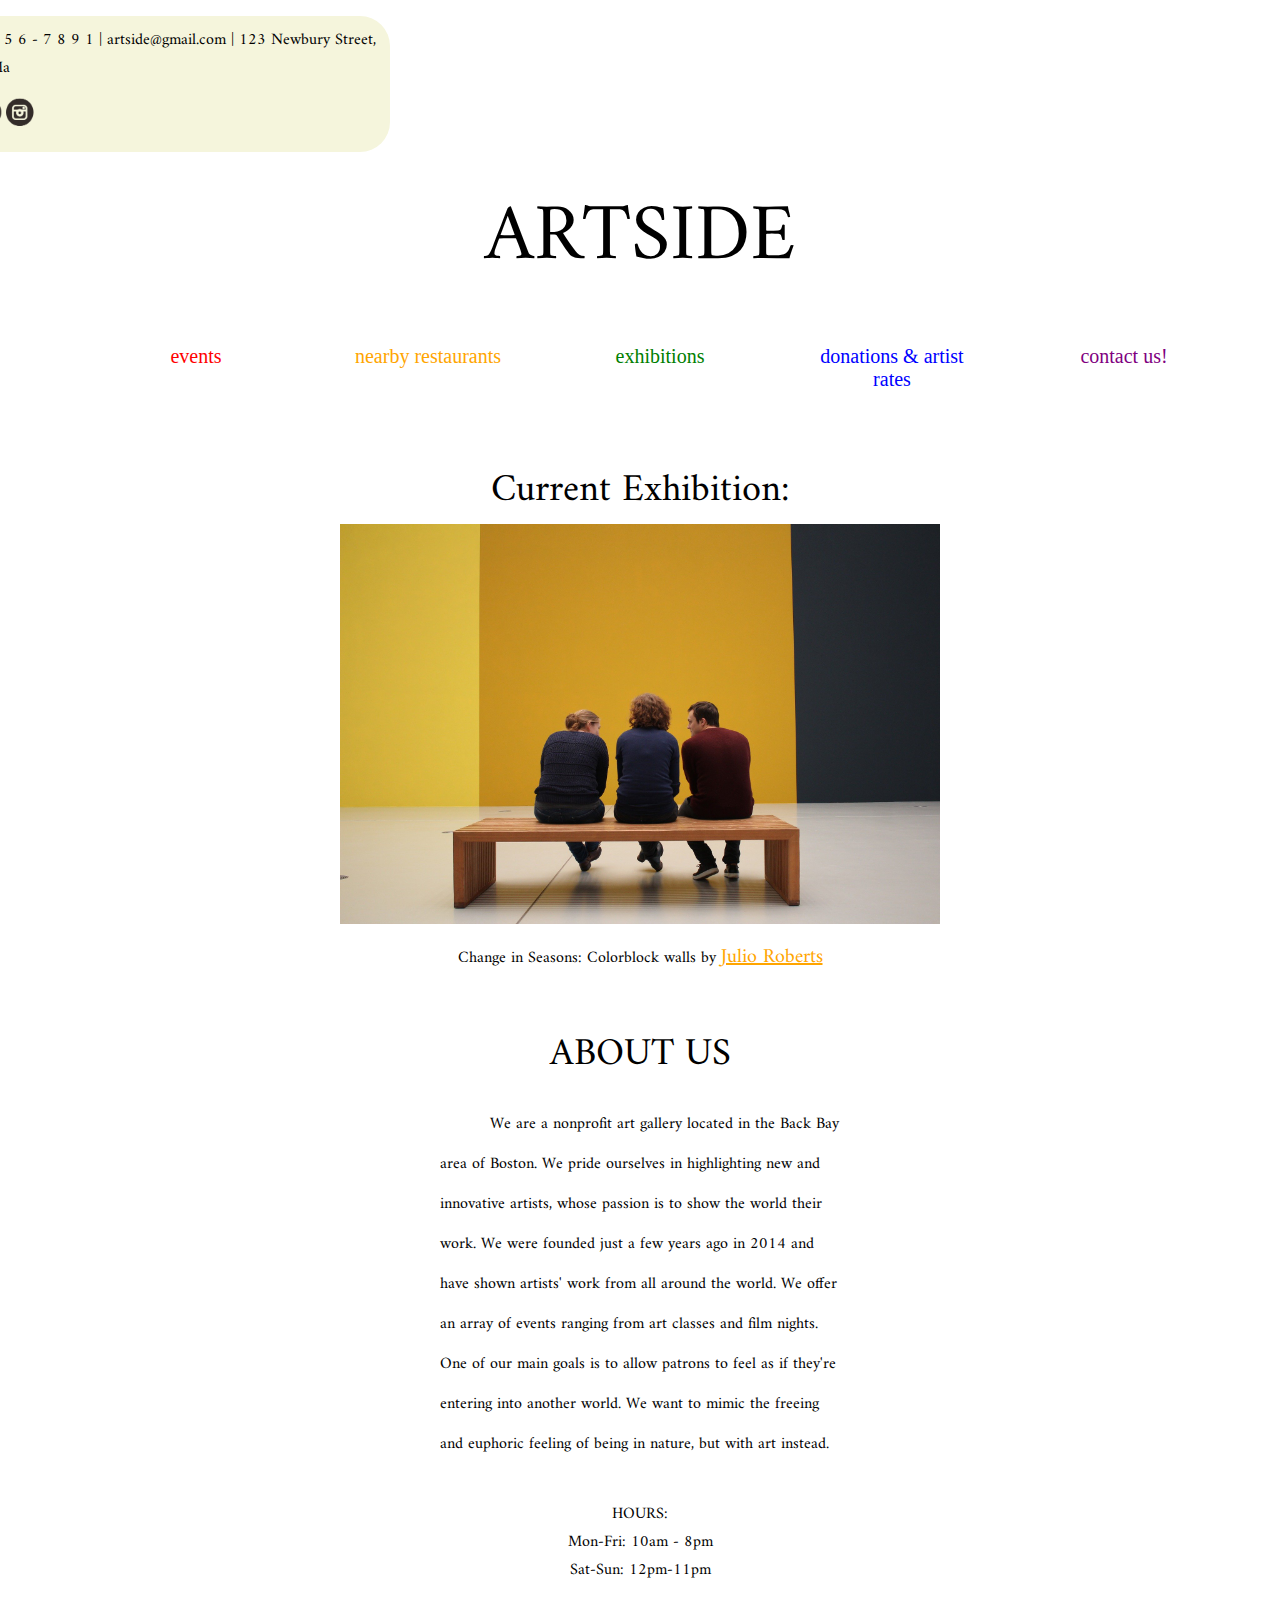
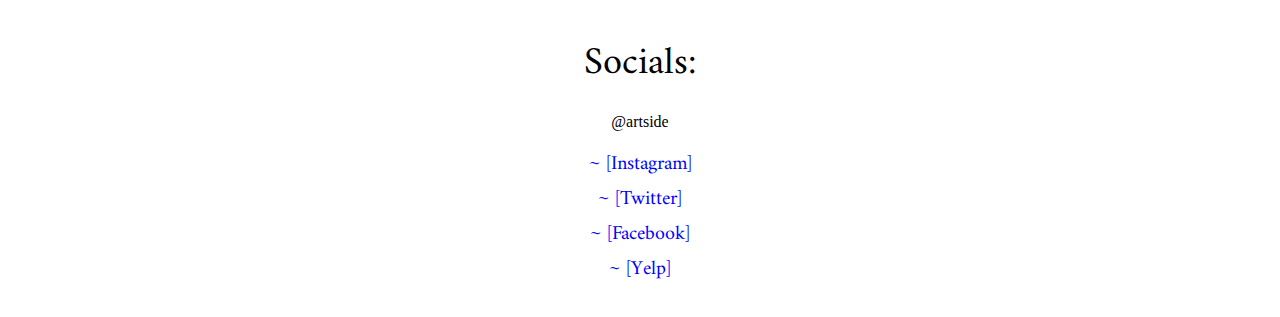
<file: index.html>
<!DOCTYPE html>
<html lang = "en">
    <head>
        <title> HOME | ArtSide</title>
        <meta charset = "utf-8">
        <link href = "css/index.css" type = "text/css" rel = "stylesheet"/>
         <link href="https://fonts.googleapis.com/css?family=Amiri&display=swap" rel="stylesheet">
    </head>

    <body>
        <p class = "num">(1 2 3) 4 5 6 - 7 8 9 1 | artside@gmail.com | 123 Newbury Street, Boston Ma
        <img src = "images/logos.png" height = "60px" class = "logos">
        </p>
        <p class = "title"> ARTSIDE </p>
        <nav>
        <ul class = "gridwrapper"> 
            <li><a href = "events.html" class = "events">events</a></li>
            <li><a href = "restaurants.html" class = "restaurants">nearby restaurants</a></li>
            <li><a href = "exhibitions.html" class = "exhibitions">exhibitions</a></li>
            <li><a href = "donations.html" class = "donate"> donations &#38; artist rates</a></li>
            <li><a href = "contact.html" class = "contact">contact us!</a></li>
        </ul>
        </nav>
        
        <p class = "aboutus">Current Exhibition:</p>
        <img src = "images/visitor.jpg" alt = "gallery" class = "galimage">
        <p class = "exhibit">Change in Seasons: Colorblock walls by <a href = "exhibitions.html" class = "juliolink"><u>Julio Roberts</u></a></p>
        <p class = "aboutus"> ABOUT US </p>
        <p class = "aboutpara"> We are a nonprofit art gallery located in the Back Bay area of Boston. We pride ourselves in highlighting new and innovative artists, whose passion is to show the world their work. We were founded just a few years ago in 2014 and have shown artists' work from all around the world. We offer an array of events ranging from art classes and film nights. One of our main goals is to allow patrons to feel as if they're entering into another world. We want to mimic the freeing and euphoric feeling of being in nature, but with art instead.</p>
        <div style="text-align:center"> 
        <p class = "hours"> HOURS: <br>
            Mon-Fri: 10am - 8pm <br>
            Sat-Sun: 12pm-11pm <br></p>
        <p class = "aboutus"> Socials: </p>
        <p class = "artside">@artside</p>
        <a href = "" class = "insta">~ [Instagram] </a><br>
        <a href = "" class = "insta">~ [Twitter]</a><br>
        <a href = "" class = "insta">~ [Facebook]</a><br>
        <a href = "" class = "insta">~ [Yelp] </a>
        </div>
    </body>
    
    
</html>
</file>
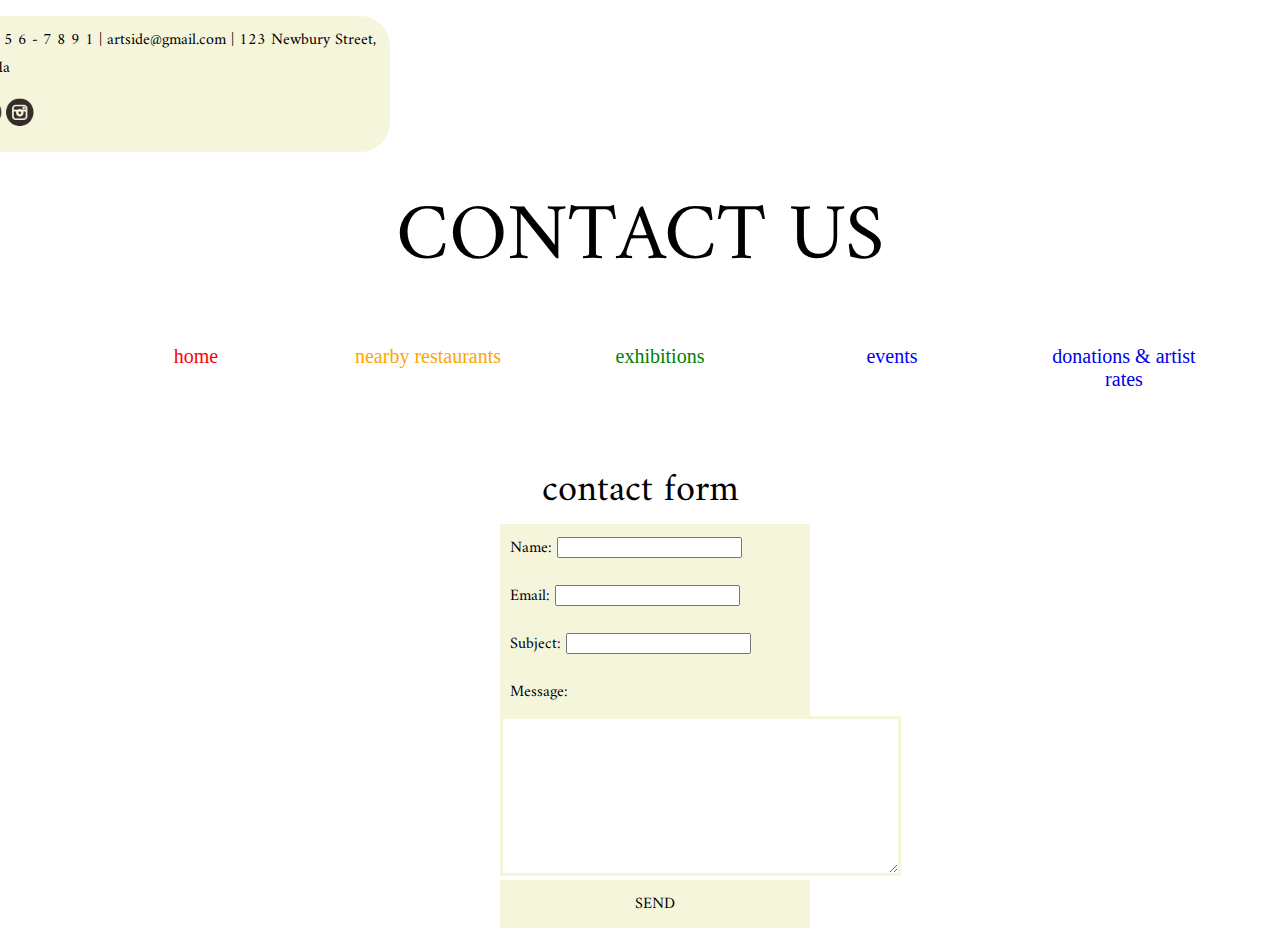
<file: contact.html>
<!DOCTYPE html>
<html lang = "en">
    <head>
        <title> CONTACT US | ArtSide</title>
        <meta charset = "utf-8">
        <link href = "css/index.css" type = "text/css" rel = "stylesheet"/>
        <link href="https://fonts.googleapis.com/css?family=Amiri&display=swap" rel="stylesheet">
    </head>
    
    <body>
    <p class = "num">(1 2 3) 4 5 6 - 7 8 9 1 | artside@gmail.com | 123 Newbury Street, Boston Ma
        <img src = "images/logos.png" height = "60px" class = "logos">
        </p>
    <p class = "title"> CONTACT US </p>
        <nav>
        <ul class = "gridwrapper">
            <li><a href = "index.html" class = "home">home</a></li>
            <li><a href = "restaurants.html" class = "restaurants">nearby restaurants</a></li>
            <li><a href = "exhibitions.html" class = "exhibitions">exhibitions</a></li>
            <li><a href = "events.html" class = "donate"> events</a></li>
            <li><a href = "donations.html"> donations &#38; artist rates</a></li>
        </ul>
        </nav>
        <p class = "aboutus">contact form</p>
        <form class = "first">
            Name:
            <input type="text">
        </form>
        <form class = "first">
            Email:
            <input type="text">
        </form>
        <form class = "first">
            Subject:
            <input type="text">
        </form>
        <form class = "first">Message:</form>
        <textarea rows="10" cols="47.9" class = "second"></textarea>
        <form class = "third">SEND</form>
    </body>
</html>
</file>
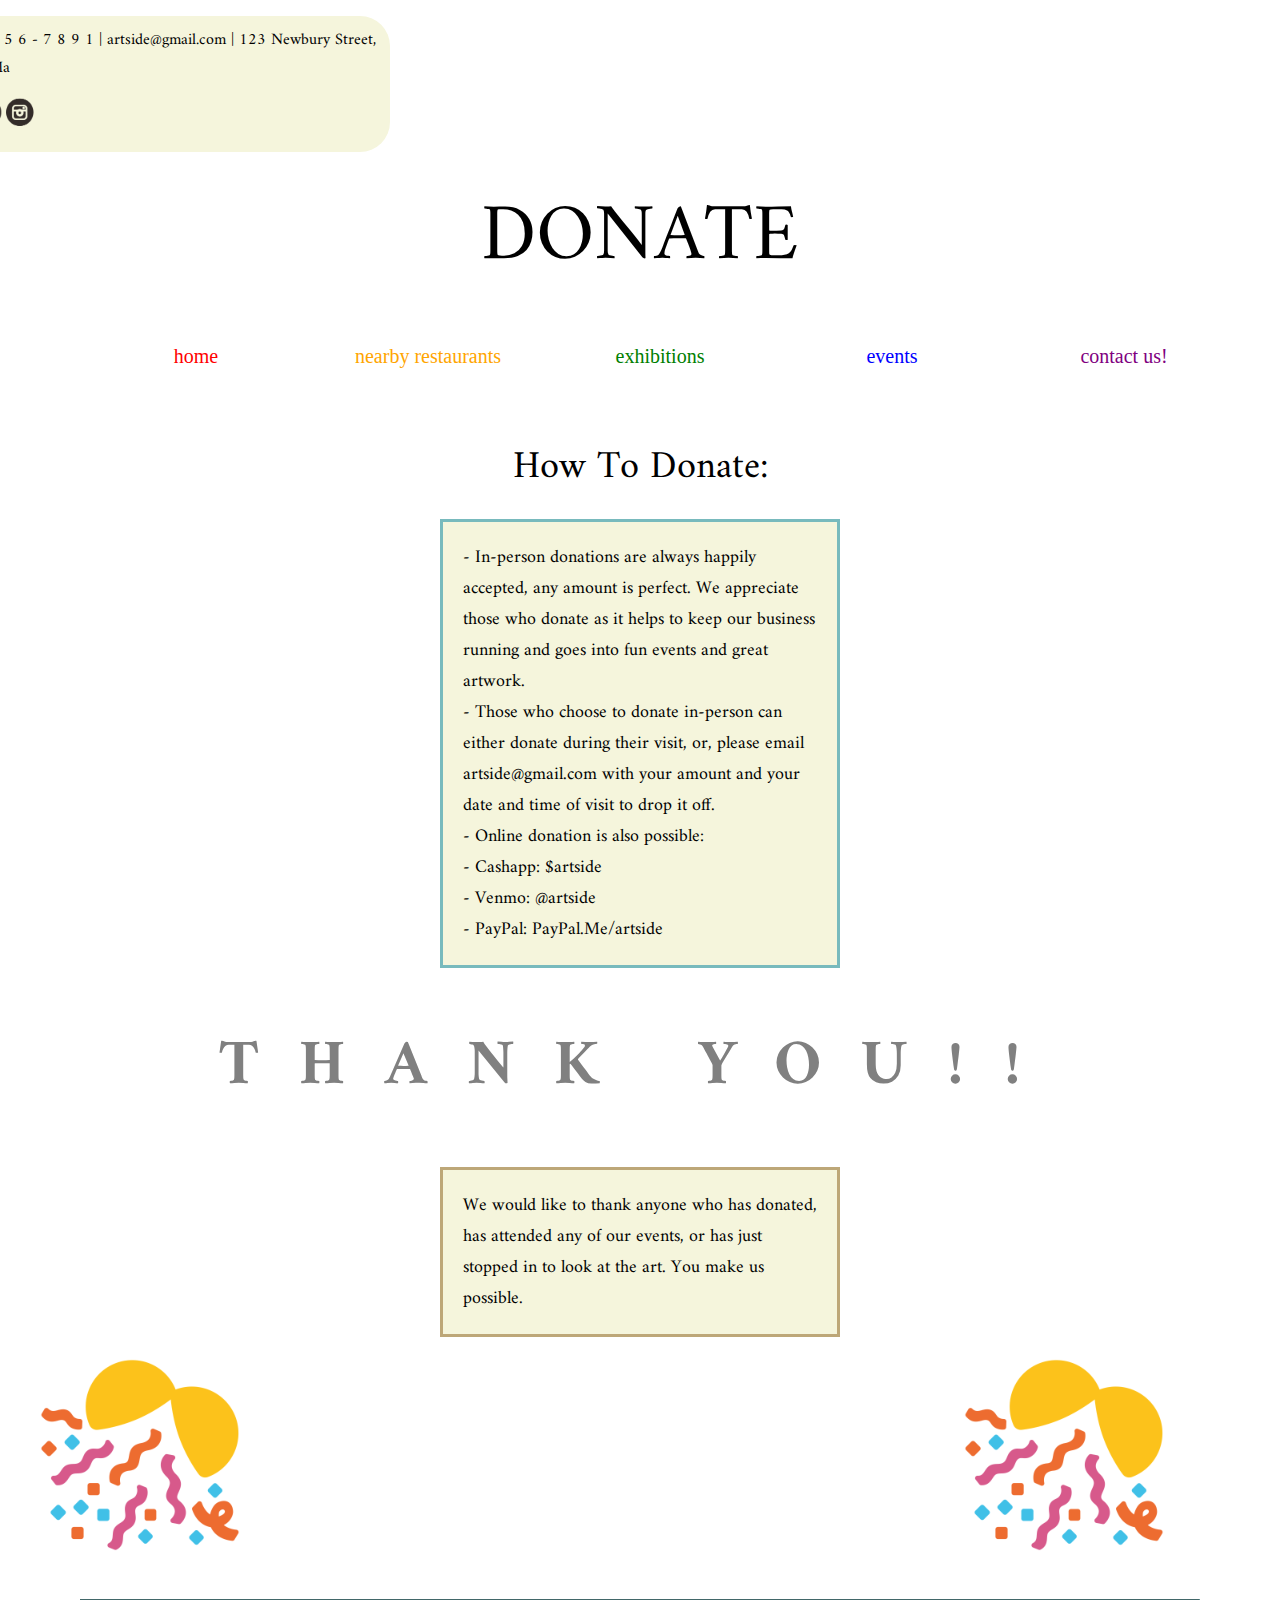
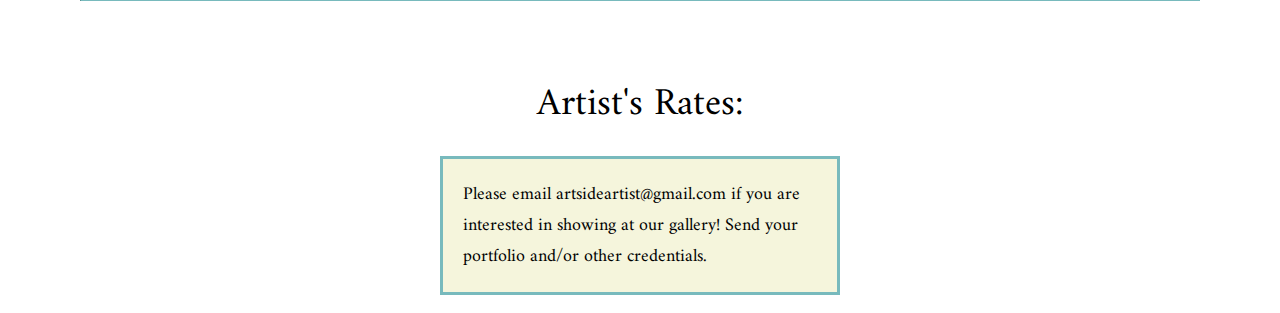
<file: donations.html>
<!DOCTYPE html>
<html lang = "en">
    <head>
        <title> DONATIONS | ArtSide</title>
        <meta charset = "utf-8">
        <link href = "css/index.css" type = "text/css" rel = "stylesheet"/>
        <link href="https://fonts.googleapis.com/css?family=Amiri&display=swap" rel="stylesheet">
    </head>
    
    <body>
    <p class = "num">(1 2 3) 4 5 6 - 7 8 9 1 | artside@gmail.com | 123 Newbury Street, Boston Ma
        <img src = "images/logos.png" height = "60px" class = "logos">
        </p>
    <p class = "title"> DONATE </p>
        <nav>
        <ul class = "gridwrapper">
            <li><a href = "index.html" class = "home">home</a></li>
            <li><a href = "restaurants.html" class = "restaurants">nearby restaurants</a></li>
            <li><a href = "exhibitions.html" class = "exhibitions">exhibitions</a></li>
            <li><a href = "events.html" class = "donate"> events</a></li>
            <li><a href = "contact.html" class = "contact">contact us!</a></li>
        </ul>
        </nav>
        <p class = "aboutus">How To Donate:</p>
        <p class = "donations"> - In-person donations are always happily accepted, any amount is perfect. We appreciate those who donate as it helps to keep our business running and goes into fun events and great artwork. <br>
        - Those who choose to donate in-person can either donate during their visit, or, please email artside@gmail.com with your amount and your date and time of visit to drop it off.<br>
        - Online donation is also possible:<br>
        - Cashapp: $artside<br>
        - Venmo: @artside<br>
        - PayPal: PayPal.Me/artside
        </p>
        <h1 class = "thankyou"> THANK YOU!! </h1>
        <p class = "thx"> We would like to thank anyone who has donated, has attended any of our events, or has just stopped in to look at the art. You make us possible.</p> <img src = "images/confetti.png" height = 200em> <img src = "images/confetti.png" height = 200em class = "confetti"> 
        <hr>
        <p class = "aboutus">Artist's Rates:</p>
        <p class = "donations"> Please email artsideartist@gmail.com if you are interested in showing at our gallery! Send your portfolio and/or other credentials.</p>
    </body>
</html>
</file>
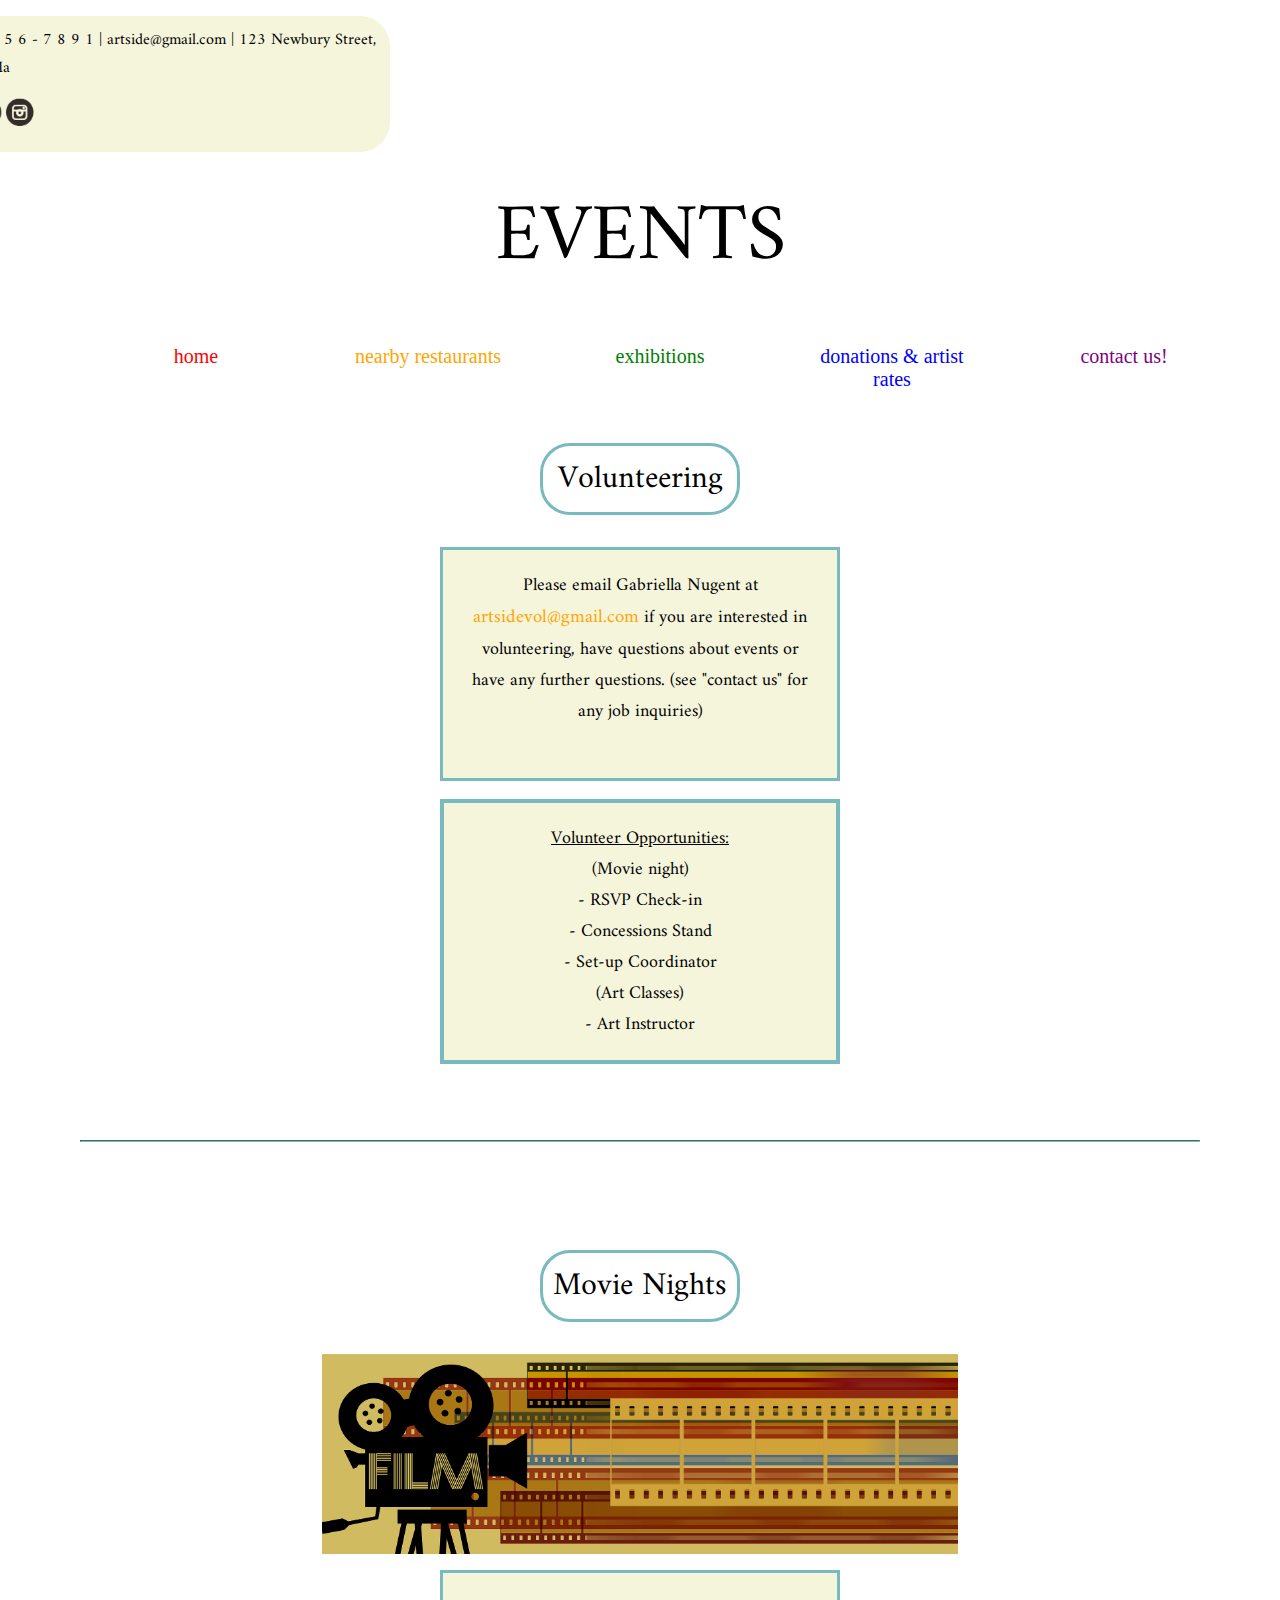
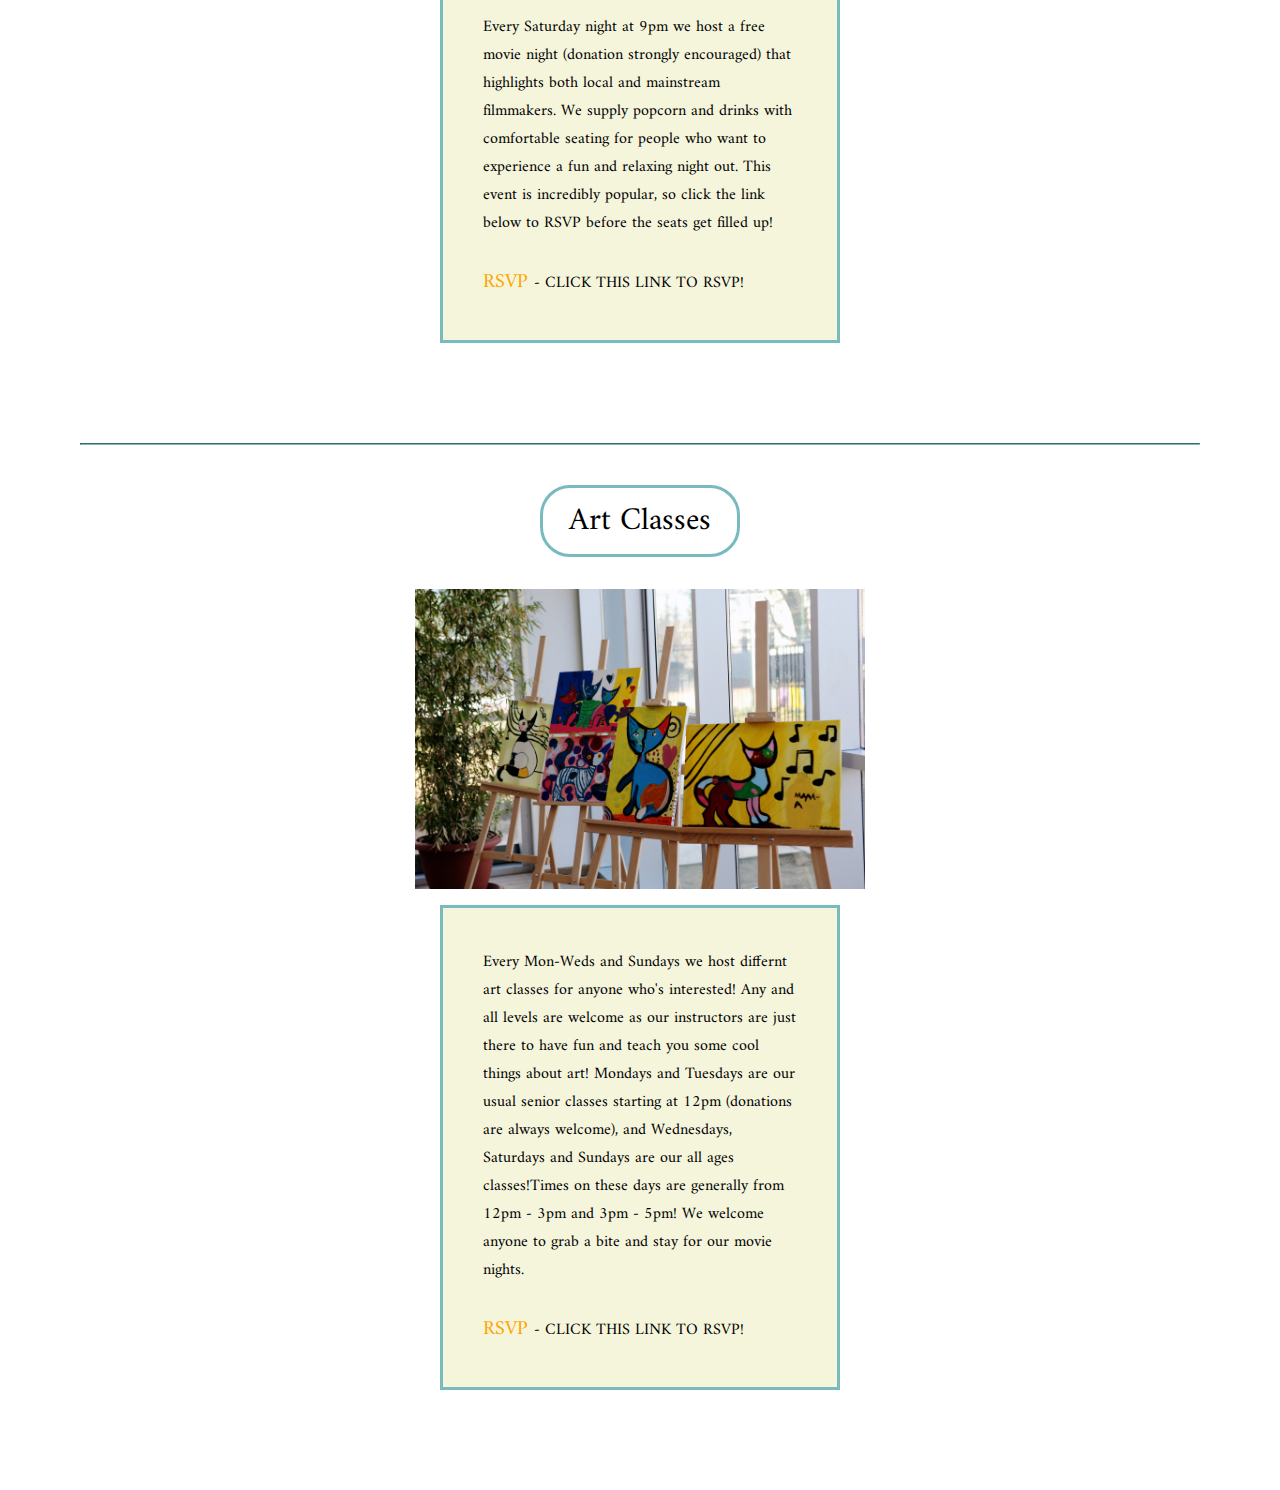
<file: events.html>
<!DOCTYPE html>
<html lang = "en">
    <head>
        <title> EVENTS | ArtSide</title>
        <meta charset = "utf-8">
        <link href = "css/index.css" type = "text/css" rel = "stylesheet"/>
        <link href="https://fonts.googleapis.com/css?family=Amiri&display=swap" rel="stylesheet">
    </head>
    
    <body>
    <p class = "num">(1 2 3) 4 5 6 - 7 8 9 1 | artside@gmail.com | 123 Newbury Street, Boston Ma
        <img src = "images/logos.png" height = "60px" class = "logos">
        </p>
    <p class = "title"> EVENTS </p>
        <nav>
        <ul class = "gridwrapper">
            <li><a href = "index.html" class = "home">home</a></li>
            <li><a href = "restaurants.html" class = "restaurants">nearby restaurants</a></li>
            <li><a href = "exhibitions.html" class = "exhibitions">exhibitions</a></li>
            <li><a href = "donations.html" class = "donate"> donations &#38; artist rates</a></li>
            <li><a href = "contact.html" class = "contact">contact us!</a></li>
        </ul>
        </nav>
        
        <p class = "volhead">Volunteering</p>
        <p class = "volunteer">Please email Gabriella Nugent at  <a href = "">artsidevol@gmail.com</a> if you are interested in volunteering, have questions about events or have any further questions. (see "contact us" for any job inquiries)<br><br>
        </p>
          <p class = "volop"><u>Volunteer Opportunities:</u> <br>
            (Movie night)<br>
            - RSVP Check-in <br>
            - Concessions Stand<br>
            - Set-up Coordinator<br>
            (Art Classes)<br>
            - Art Instructor
        </p>
        <br>
        <hr>
        <br>
        <br>
        <p class = "volhead">Movie Nights</p>
        <img src = "images/film.png" height= "200px" class = "filmimg">
        <p class = "filmpara">Every Saturday night at 9pm we host a free movie night (donation strongly encouraged) that highlights both local and mainstream filmmakers. We supply popcorn and drinks with comfortable seating for people who want to experience a fun and relaxing night out. This event is incredibly popular, so click the link below to RSVP before the seats get filled up!<br><br>
        <a href = "" class = "rsvp"> RSVP </a>- CLICK THIS LINK TO RSVP!
        </p>
        <hr>
        
        <p class = "volhead">Art Classes</p>
          <img src = "images/artclass.jpg" height= "300px" class = "filmimg">
        <p class = "filmpara">Every Mon-Weds and Sundays we host differnt art classes for anyone who's interested! Any and all levels are welcome as our instructors are just there to have fun and teach you some cool things about art! Mondays and Tuesdays are our usual senior classes starting at 12pm (donations are always welcome), and Wednesdays, Saturdays and Sundays are our all ages classes!Times on these days are generally from 12pm - 3pm and 3pm - 5pm! We welcome anyone to grab a bite and stay for our movie nights.<br><br>
        <a href = "" class = "rsvp"> RSVP </a>- CLICK THIS LINK TO RSVP!
        </p>
    </body>
</file>
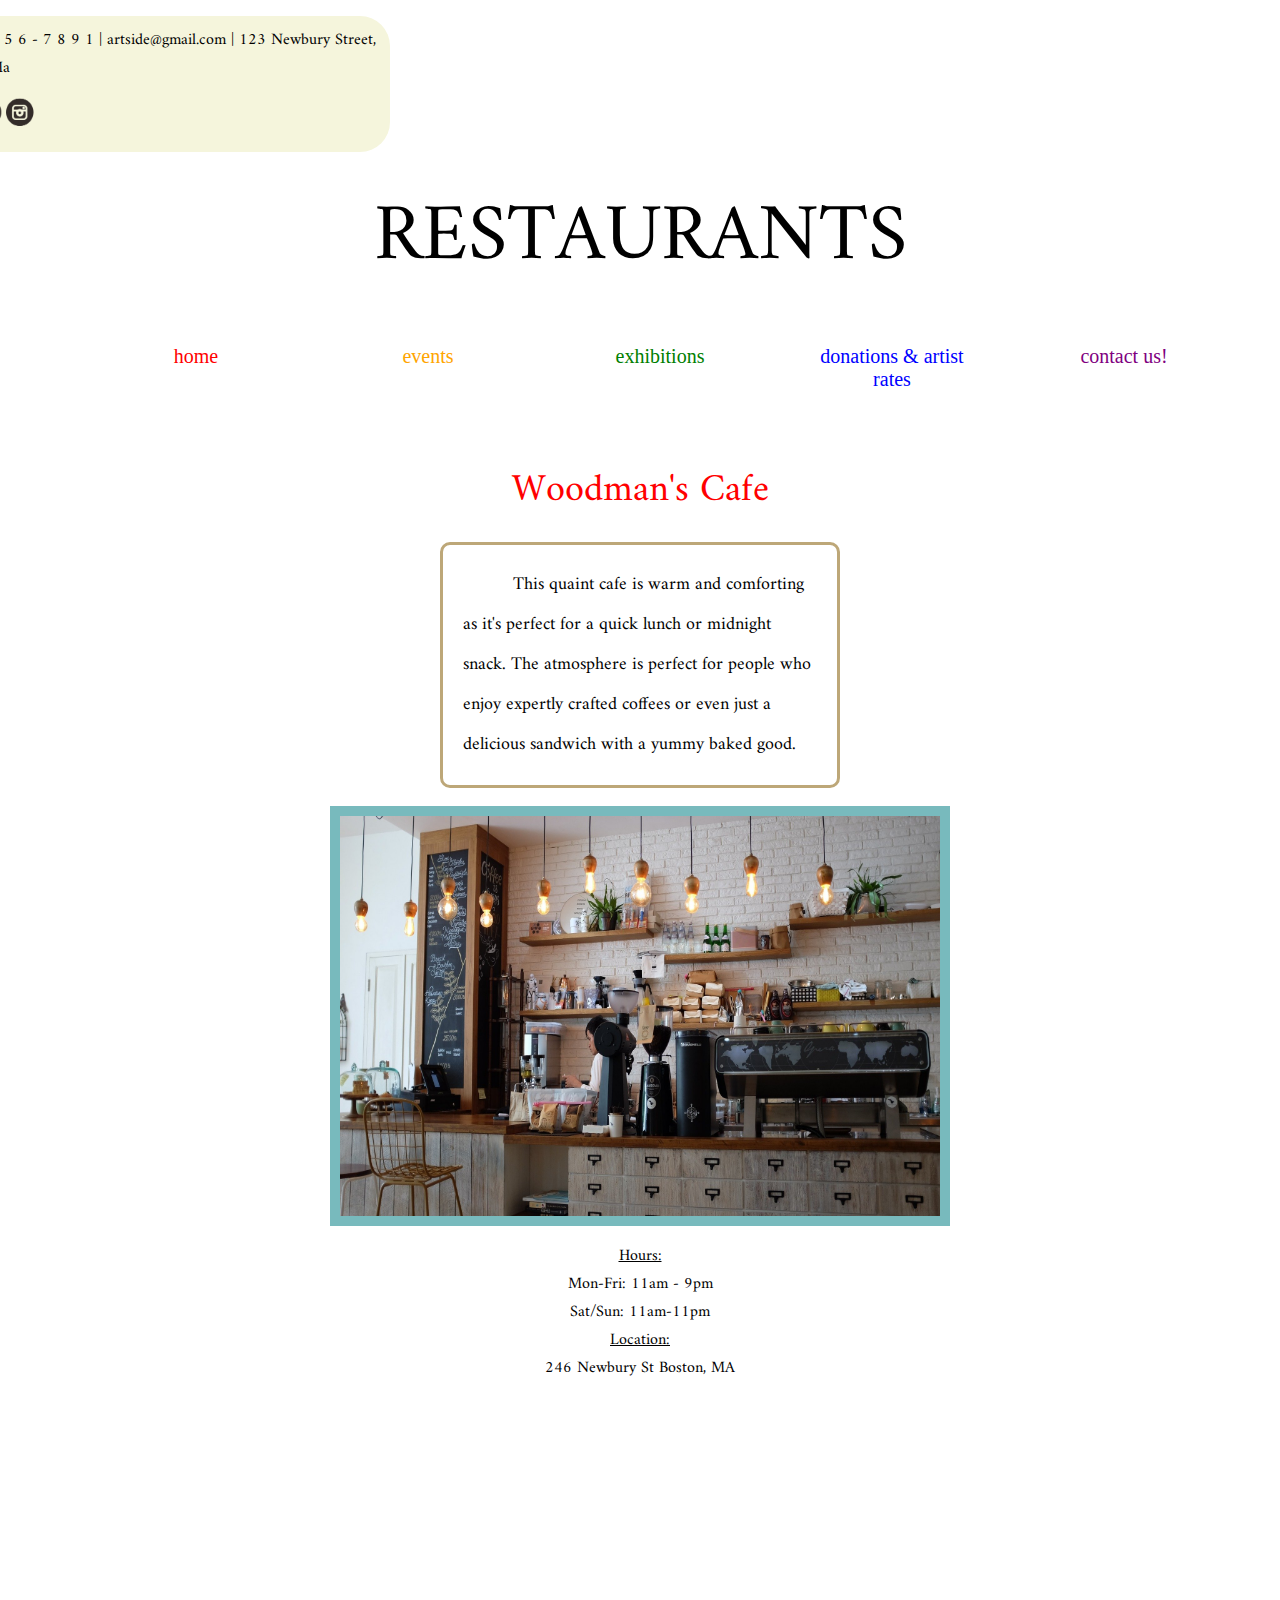
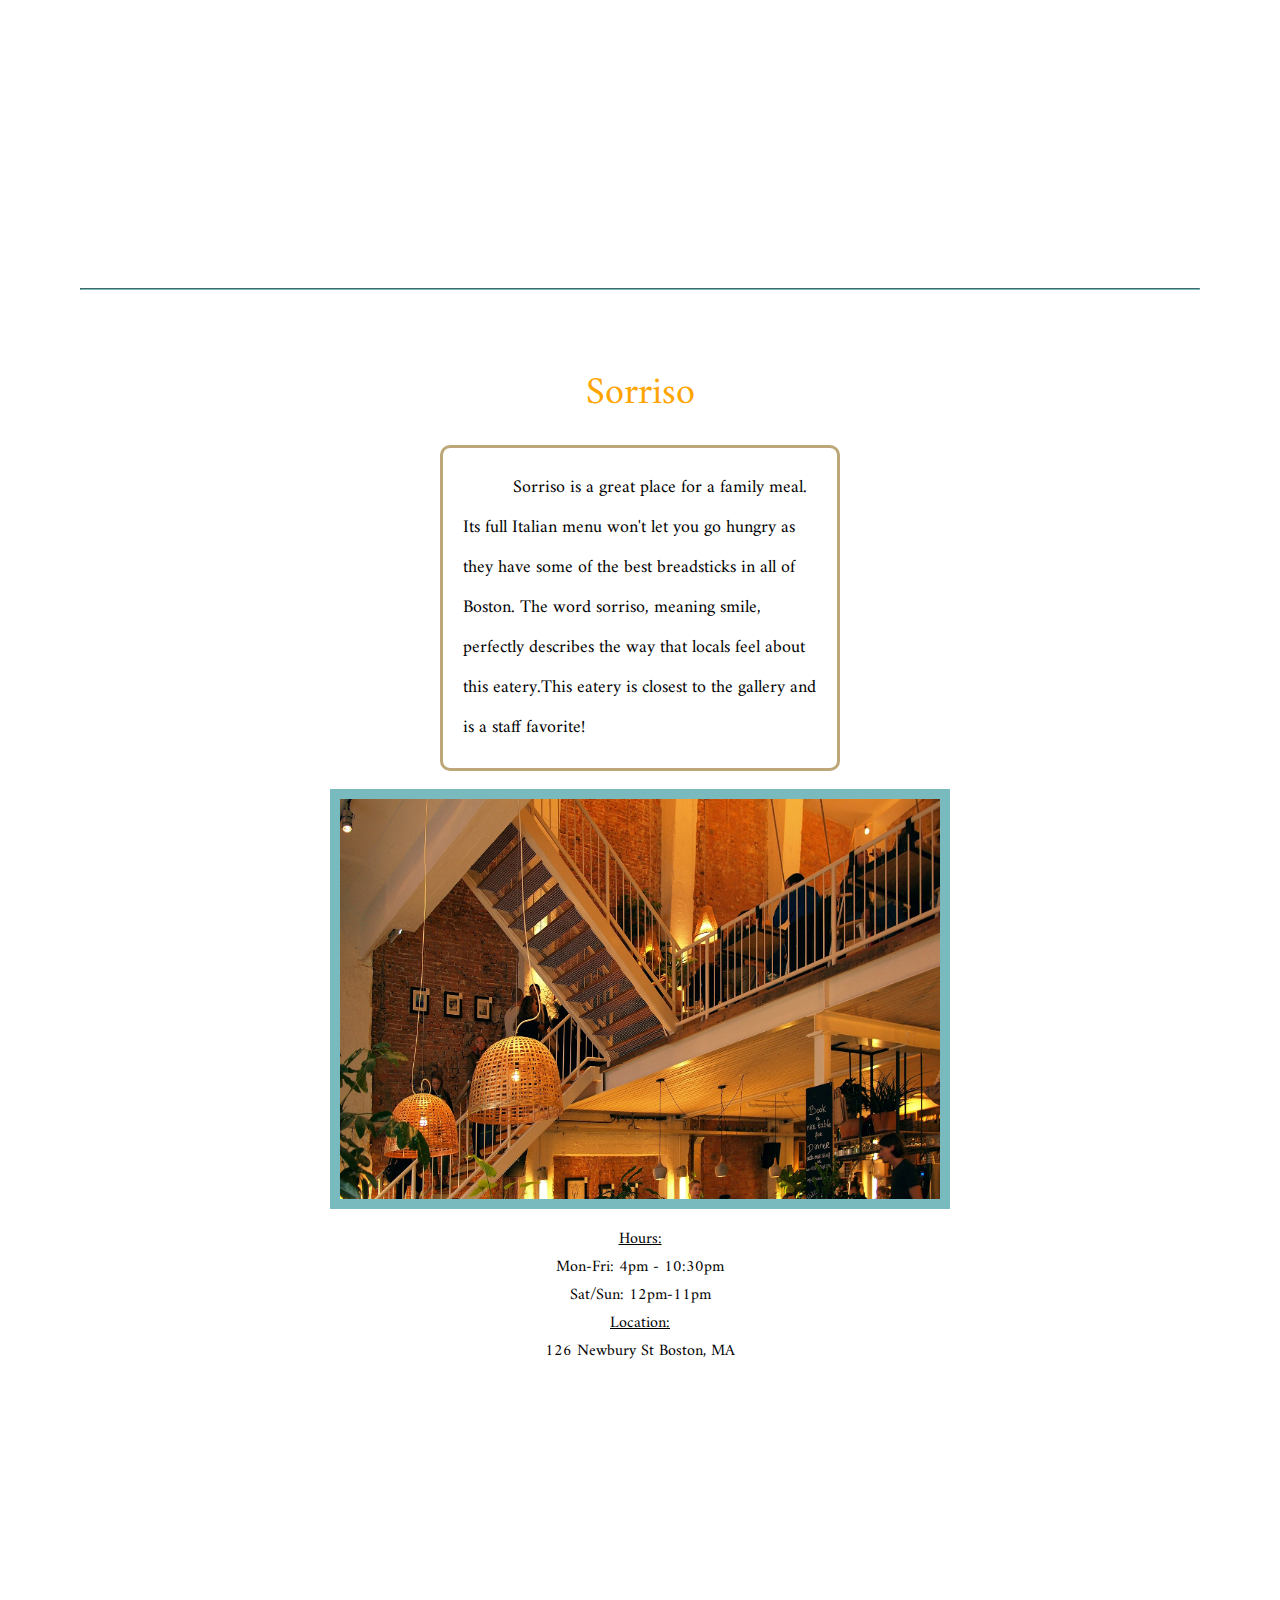
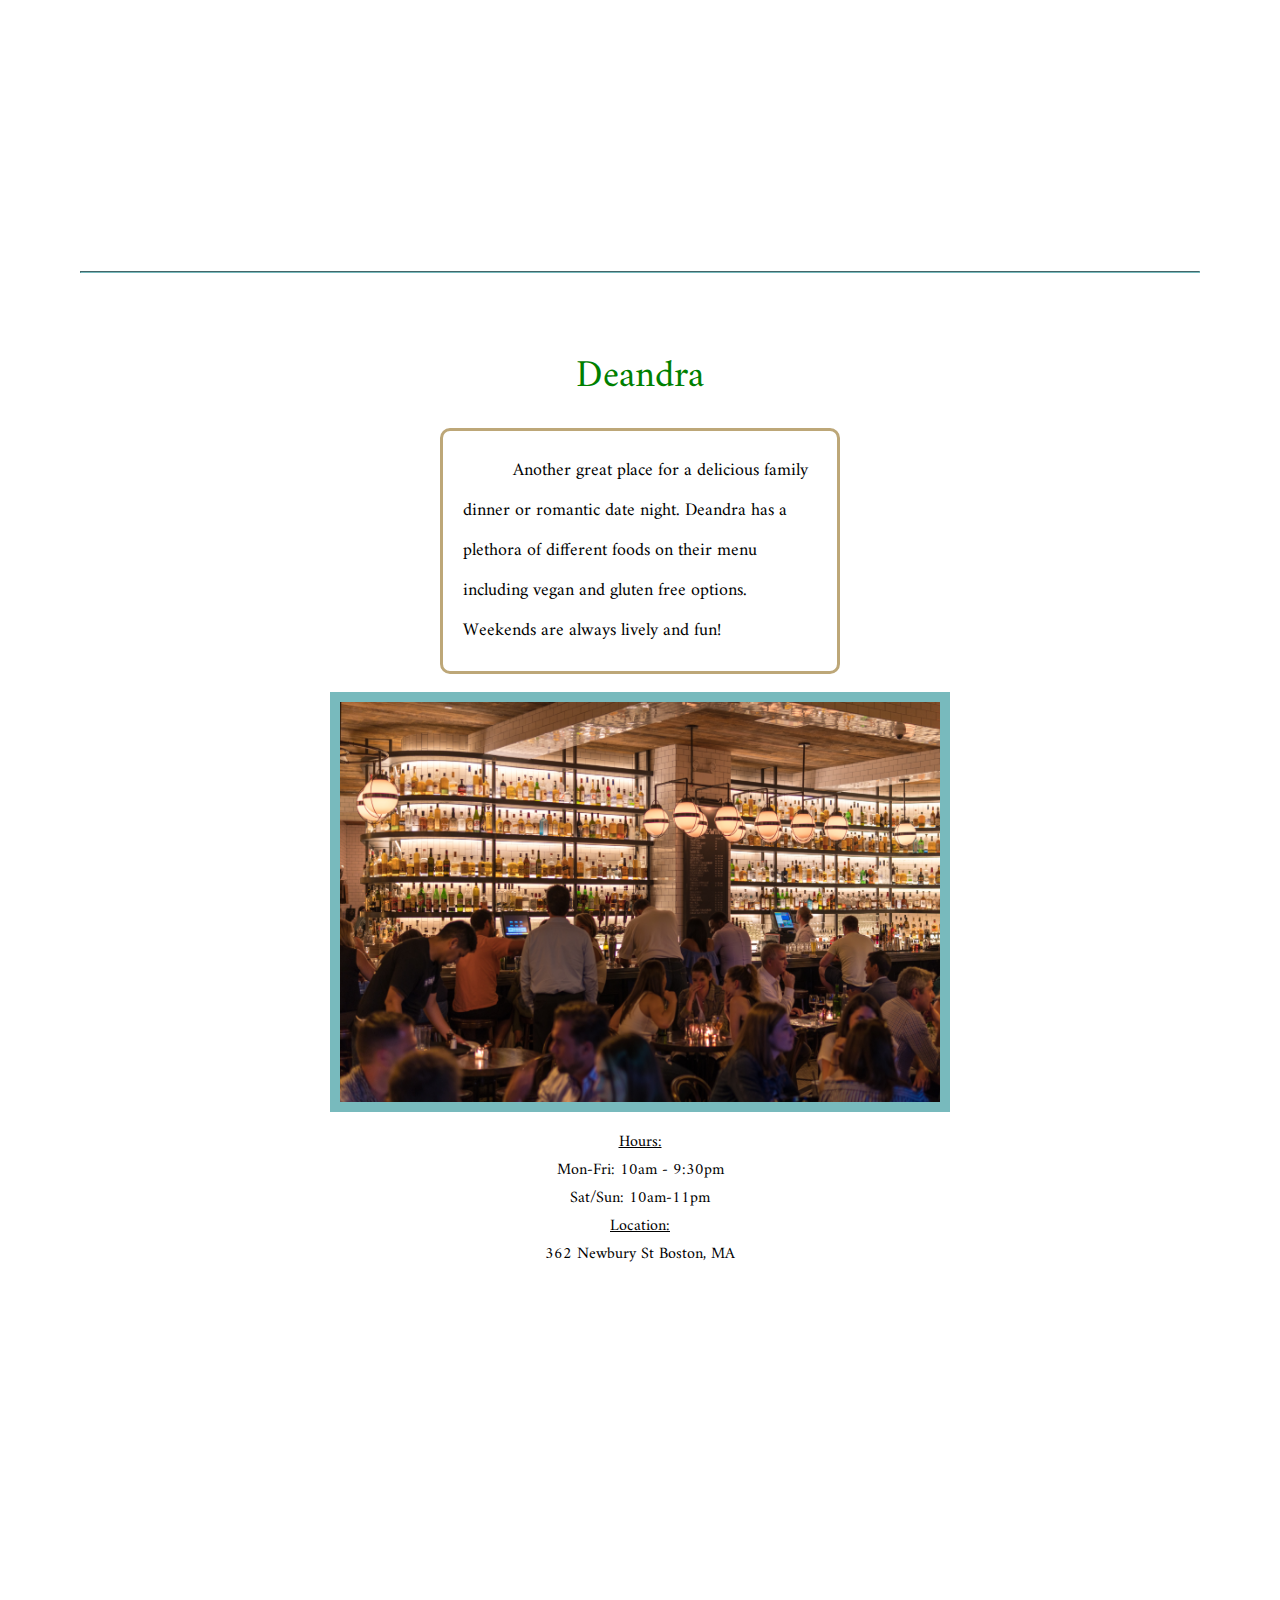
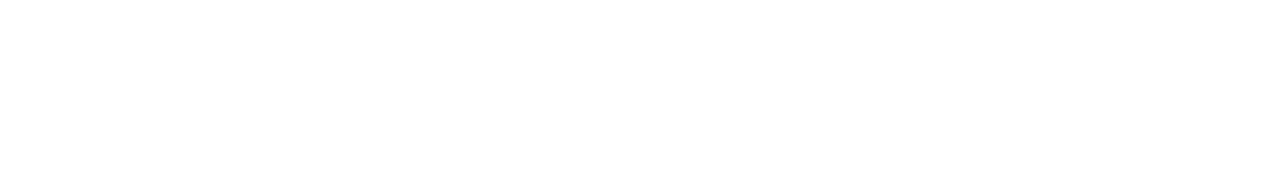
<file: restaurants.html>
<!DOCTYPE html>
<html lang = "en">
    <head>
        <title> RESTAURANTS | ArtSide</title>
        <meta charset = "utf-8">
        <link href = "css/index.css" type = "text/css" rel = "stylesheet"/>
        <link href="https://fonts.googleapis.com/css?family=Amiri&display=swap" rel="stylesheet">
    </head>
    
    <body>
    <p class = "num">(1 2 3) 4 5 6 - 7 8 9 1 | artside@gmail.com | 123 Newbury Street, Boston Ma
        <img src = "images/logos.png" height = "60px" class = "logos">
        </p>
    <p class = "title"> RESTAURANTS </p>
        <nav>
        <ul class = "gridwrapper">
            <li><a href = "index.html" class = "home">home</a></li>
            <li><a href = "events.html" class = "eventtwo">events</a></li>
            <li><a href = "exhibitions.html" class = "exhibitions">exhibitions</a></li>
            <li><a href = "donations.html" class = "donate"> donations &#38; artist rates</a></li>
            <li><a href = "contact.html" class = "contact">contact us!</a></li>
        </ul>
        </nav>
        
    <p class = "woodman"> Woodman's Cafe</p>
    <p class = "restpara"> This quaint cafe is warm and comforting as it's perfect for a quick lunch or midnight snack. The atmosphere is perfect for people who enjoy expertly crafted coffees or even just a delicious sandwich with a yummy baked good.</p>
    <img src = "images/cafe.jpg" height= 400em class = "cafe">
    <p class = "local">
        <u>Hours:</u><br>
        Mon-Fri: 11am - 9pm<br>
        Sat/Sun: 11am-11pm
        <br><u>Location:</u><br>
        246 Newbury St Boston, MA</p>
    <iframe src="https://www.google.com/maps/embed?pb=!1m18!1m12!1m3!1d2948.682862552705!2d-71.08586458458866!3d42.34928437918769!2m3!1f0!2f0!3f0!3m2!1i1024!2i768!4f13.1!3m3!1m2!1s0x89e37a0f6dcb65c5%3A0x9a534479f63150bf!2sNewbury%20St%2C%20Boston%2C%20MA!5e0!3m2!1sen!2sus!4v1588207433142!5m2!1sen!2sus" width="80" height="450" frameborder="0" style="border:0;" allowfullscreen="" aria-hidden="false" tabindex="0" class = "mapone"></iframe>
    <hr>
        <p class = "sor"> Sorriso </p>
    <p class = "restpara"> Sorriso is a great place for a family meal. Its full Italian menu won't let you go hungry as they have some of the best breadsticks in all of Boston. The word sorriso, meaning smile, perfectly describes the way that locals feel about this eatery.This eatery is closest to the gallery and is a staff favorite! </p>
    <img src = "images/sorriso.jpg" height= 400em class = "cafe">
    <p class = "local">
        <u>Hours:</u><br>
        Mon-Fri: 4pm - 10:30pm<br>
        Sat/Sun: 12pm-11pm
        <br><u>Location:</u><br>
        126 Newbury St Boston, MA
        </p>
    <iframe src="https://www.google.com/maps/embed?pb=!1m18!1m12!1m3!1d2948.682862552705!2d-71.08586458458866!3d42.34928437918769!2m3!1f0!2f0!3f0!3m2!1i1024!2i768!4f13.1!3m3!1m2!1s0x89e37a0f6dcb65c5%3A0x9a534479f63150bf!2sNewbury%20St%2C%20Boston%2C%20MA!5e0!3m2!1sen!2sus!4v1588207433142!5m2!1sen!2sus" width="80" height="450" frameborder="0" style="border:0;" allowfullscreen="" aria-hidden="false" tabindex="0" class = "mapone"></iframe>
    <hr>
        <p class = "dea"> Deandra </p>
    <p class = "restpara"> Another great place for a delicious family dinner or romantic date night. Deandra has a plethora of different foods on their menu including vegan and gluten free options. Weekends are always lively and fun! </p>
    <img src = "images/deandra.jpg" height= 400em class = "cafe">
    <p class = "local">
        <u>Hours:</u><br>
        Mon-Fri: 10am - 9:30pm<br>
        Sat/Sun: 10am-11pm
        <br><u>Location:</u><br>
        362 Newbury St Boston, MA
        </p>
    <iframe src="https://www.google.com/maps/embed?pb=!1m18!1m12!1m3!1d2948.682862552705!2d-71.08586458458866!3d42.34928437918769!2m3!1f0!2f0!3f0!3m2!1i1024!2i768!4f13.1!3m3!1m2!1s0x89e37a0f6dcb65c5%3A0x9a534479f63150bf!2sNewbury%20St%2C%20Boston%2C%20MA!5e0!3m2!1sen!2sus!4v1588207433142!5m2!1sen!2sus" width="80" height="450" frameborder="0" style="border:0;" allowfullscreen="" aria-hidden="false" tabindex="0" class = "mapone"></iframe>
    </body>
</html>
</file>
<file: css/index.css>
body{
    max-width: 1200px;
    margin: 0 auto;
}
.title{
    text-align: center;
    font-size: 5em;
    margin: 10px;
    font-family: 'Amiri', serif;
}

nav ul li{
    display:inline;
    list-style-type: none;
    padding: 20px 25px;
    text-align: center;
}
a{
    text-decoration: none;
    font-size: 20px;
}
.gridwrapper{
    display: grid;
    grid-template-columns: 1fr 1fr 1fr 1fr 1fr;
}
/* HOME */
.events{
    color:red;
}
.restaurants{
   color: orange;
}
.exhibitions{
    color:green;
}
.donate{
    color: blue;
}
.contact{
    color:purple;
}
a:hover{
    color: black;
}
.aboutus{
    text-align: center;
    font-size: 2.4em;
    padding-top:  30px;
    font-family: 'Amiri', serif;
    margin: 0;
}
.galimage{
    display: block;
    margin-left: auto;
    margin-right: auto;
    width: 50%;
}
.aboutpara{
    margin-left: 400px;
    margin-right: 400px;
    padding-bottom: 20px;
    line-height:40px;
    text-indent: 50px;
    font-family: 'Amiri', serif;

}
.exhibit{
    text-align: center;
    font-family: 'Amiri', serif;
}
.insta{
    color:blue;
    padding:30px;
    font-family: 'Amiri', serif;
}
    
.num{
    padding:10px;
    background-color: beige;
    margin-right: 850px;
    border-top-right-radius: 30px;
    border-bottom-right-radius: 30px;
    font-family: 'Amiri', serif;
    margin-left: -110px;
}
.hours{
    font-family: 'Amiri', serif;
}
.logos{
    display: block;
    margin-left:0px;
}
.juliolink{
    color: orange;
}
/*EVENTS*/
.home{
    color:red;
}
.volunteer{
    text-align: center;
    margin-left: 400px;
    margin-right: 400px;
    padding: 20px;
    background-color: beige;
    font-family: 'Amiri', serif;
    border: 3px solid #78BABD;
    font-size: 18px;
}
.volunteer > a{
    font-size: 19px;
    color:orange;
}
.volunteer > a:hover{
    color: black;
}
.filmimg{
    display: block;
    margin-left: auto;
    margin-right: auto;
}
.filmpara{
    margin-left: 400px;
    margin-right: 400px;
    text-align: left;
    background-color: beige;
    padding: 40px;
    margin-bottom: 100px;
    font-family: 'Amiri', serif;
    border: 3px solid #78BABD;
}
.volhead{
    text-align: center;
    font-size: 2em;
    padding-top:  30px;
    font-family: 'Amiri', serif;
    border: 3px solid #78BABD;
    padding:5px;
    border-radius: 30px;
    margin-left: 500px;
    margin-right: 500px;
}
.volop{
    text-align: center;
    margin-left: 400px;
    margin-right: 400px;
    padding: 20px;
    background-color: beige;
    font-family: 'Amiri', serif;
    border: 4px solid #78BABD;
    font-size: 18px;
}
.rsvp{
    color:orange;
}
hr{
    margin:40px;
    border-color:#78BABD;
}
/*RESTAURANT*/
.eventtwo{
    color:orange;
}
.cafe{
    display: block;
    margin-left: auto;
    margin-right: auto;
    width: 50%;
    border: 10px solid #78BABD;
}
.restpara{
    margin-left: 400px;
    margin-right: 400px;
    padding-bottom: 20px;
    line-height:40px;
    text-indent: 50px;
    font-family: 'Amiri', serif;
    padding: 20px;
    border: 3px solid #BDA778;
    border-radius:10px;
    font-size: 18px;
}
.local{
    text-align: center;
    font-family: 'Amiri', serif;
}
.mapone{
    display: block;
    margin-left: auto;
    margin-right: auto;
    width: 50%;
    margin-bottom: 40px;
}
.woodman{
    text-align: center;
    font-size: 2.4em;
    padding-top:  30px;
    font-family: 'Amiri', serif;
    margin: 0;
    color:red;
}
.sor{
    text-align: center;
    font-size: 2.4em;
    padding-top:  30px;
    font-family: 'Amiri', serif;
    margin: 0;
    color:orange;
}
.dea{
   text-align: center;
    font-size: 2.4em;
    padding-top:  30px;
    font-family: 'Amiri', serif;
    margin: 0;
    color:green; 
}
/*EXHIBITIONS*/
.restaurantsone{
    color:green;
}
.wall{
    display: block;
    margin-left: auto;
    margin-right: auto;
    width: 50%;
}
.centered{
    position:absolute;
    top:80%;
    left:50%;
    transform: translate(-50%, -50%);
    color:white;
    font-size: 4em;
    font-family: 'Staatliches', cursive;

}
.julio{
    text-align: left;
    margin-left: 300px;
    margin-right: 300px;
    text-indent: 50px;
    font-family: 'Amiri', serif;
}
.exhibdate{
    text-align: center;
    font-family: 'Amiri', serif;
}
.julioimg{
    display: block;
    margin-left: auto;
    margin-right: auto;
    width: 50%;
}
.doggy{
    margin-right: auto;
    width: 50%; 
}
.buffo{
    text-align: center;
}
.bandw{
    margin-left: 100px;
    margin-right: auto;
}
.oils{
    margin-left: 140px;
    margin-right: auto;
}
/*DONATIONS AND ARTIST RATES*/
.donations{
    text-align: left;
    margin-left: 400px;
    margin-right: 400px;
    padding: 20px;
    background-color: beige;
    font-family: 'Amiri', serif;
    border: 3px solid #78BABD;
    font-size: 18px;
}
.thankyou{
    text-align: center;
    color:gray;
    letter-spacing: 40px;
    font-size: 4em;
    font-family: 'Amiri', serif;
}
.thx{
    text-align: left;
    margin-left: 400px;
    margin-right: 400px;
    padding: 20px;
    background-color: beige;
    font-family: 'Amiri', serif;
    border: 3px solid #BDA778;
    font-size: 18px;
}
.confetti{
    margin-left: 45em;
}
.first{
    margin-left:460px;
    background-color: beige;
    margin-right: 430px;
    font-family: 'Amiri', serif;
    padding: 10px
}
.second{
    margin-left:460px;
    border: 3px solid beige;
}
.third{
    text-align: center;
    margin-left:460px;
    background-color: beige;
    margin-right: 430px;
    font-family: 'Amiri', serif;
    padding: 10px 
}
</file>
